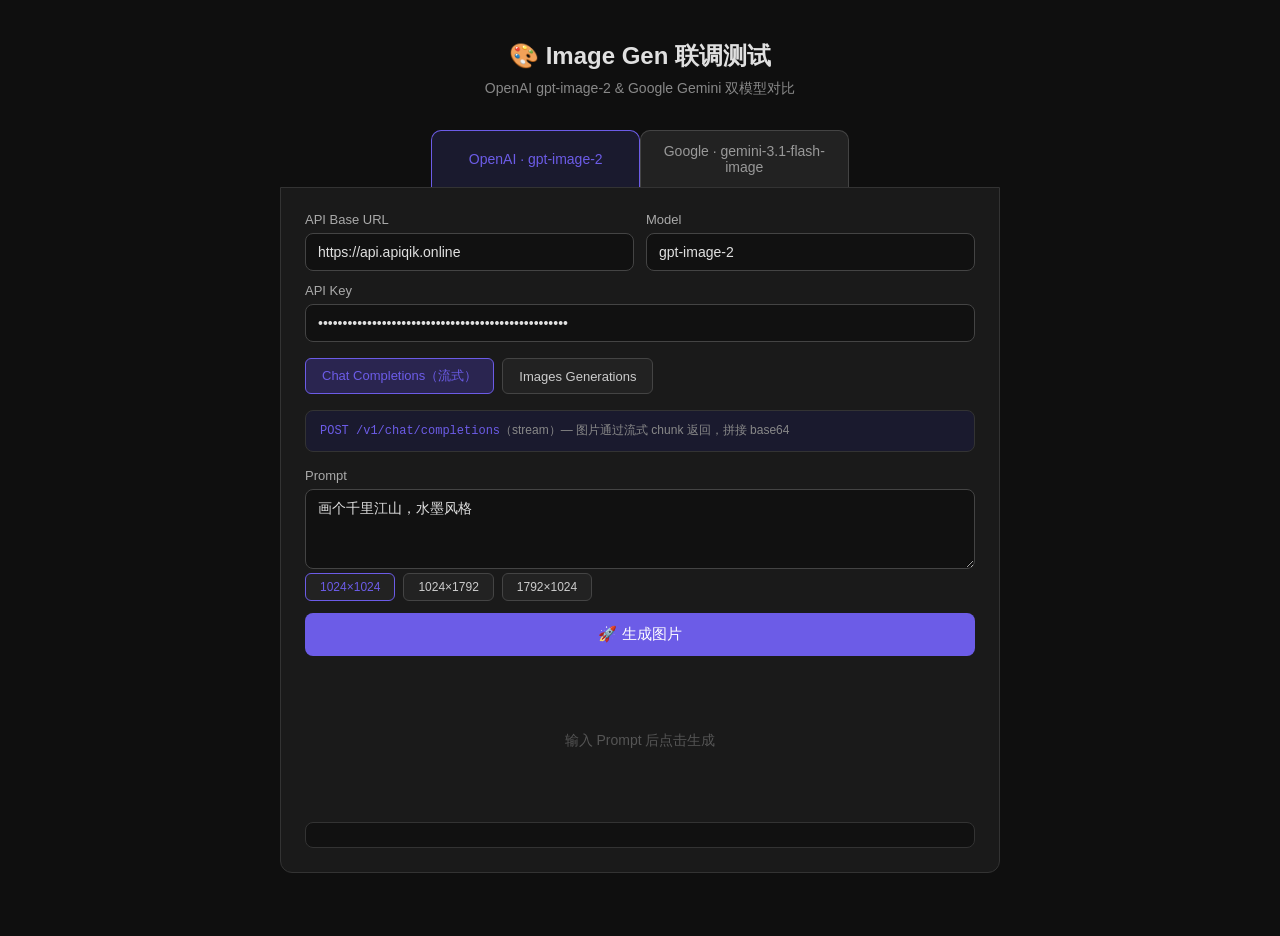
<file: test_gpt_image.html>
<!DOCTYPE html>
<html lang="zh-CN">
<head>
<meta charset="UTF-8">
<meta name="viewport" content="width=device-width, initial-scale=1.0">
<title>Image Gen 联调测试</title>
<style>
  * { margin: 0; padding: 0; box-sizing: border-box; }
  body { font-family: -apple-system, BlinkMacSystemFont, 'Segoe UI', sans-serif; background: #0f0f0f; color: #e0e0e0; min-height: 100vh; display: flex; flex-direction: column; align-items: center; padding: 40px 20px; }
  h1 { font-size: 24px; margin-bottom: 8px; }
  .subtitle { color: #888; margin-bottom: 32px; font-size: 14px; }
  .panel { background: #1a1a1a; border: 1px solid #333; border-radius: 12px; padding: 24px; width: 100%; max-width: 720px; margin-bottom: 24px; }
  .panel label { display: block; font-size: 13px; color: #aaa; margin-bottom: 6px; }
  .panel input, .panel textarea, .panel select { width: 100%; background: #111; border: 1px solid #444; border-radius: 8px; padding: 10px 12px; color: #e0e0e0; font-size: 14px; outline: none; }
  .panel input:focus, .panel textarea:focus { border-color: #6c5ce7; }
  .panel textarea { resize: vertical; min-height: 80px; }
  .row { display: flex; gap: 12px; margin-bottom: 12px; }
  .row > div { flex: 1; }
  .btn { background: #6c5ce7; color: #fff; border: none; border-radius: 8px; padding: 12px 24px; font-size: 15px; cursor: pointer; width: 100%; transition: background .2s; }
  .btn:hover { background: #5a4bd1; }
  .btn:disabled { background: #444; cursor: not-allowed; }
  .result-area { margin-top: 16px; text-align: center; }
  .result-area img { max-width: 100%; border-radius: 8px; margin-top: 12px; }
  .result-area .placeholder { color: #555; padding: 60px 0; font-size: 14px; }
  .log { background: #111; border: 1px solid #333; border-radius: 8px; padding: 12px; margin-top: 12px; font-family: 'SF Mono', Menlo, monospace; font-size: 12px; color: #888; max-height: 240px; overflow-y: auto; text-align: left; white-space: pre-wrap; word-break: break-all; }
  .log .err { color: #ff6b6b; }
  .log .ok { color: #51cf66; }
  .log .warn { color: #ffd43b; }
  .provider-tabs { display: flex; gap: 0; margin-bottom: 0; }
  .provider-tabs button { flex: 1; background: #222; border: 1px solid #444; color: #999; border-radius: 10px 10px 0 0; padding: 12px 20px; font-size: 14px; cursor: pointer; transition: all .2s; border-bottom: none; }
  .provider-tabs button.active-openai { background: #1a1a2e; color: #6c5ce7; border-color: #6c5ce7; border-bottom-color: #1a1a2e; }
  .provider-tabs button.active-google { background: #1a2a1a; color: #34d399; border-color: #34d399; border-bottom-color: #1a2a1a; }
  .tab-panel { border-top-left-radius: 0 !important; border-top-right-radius: 0 !important; }
  .info { background: #1a1a2e; border: 1px solid #333; border-radius: 8px; padding: 10px 14px; margin-bottom: 16px; font-size: 12px; color: #888; line-height: 1.6; }
  .info code { color: #6c5ce7; }
  .info-g { background: #1a2a1a; }
  .info-g code { color: #34d399; }
  .size-presets { display: flex; gap: 8px; flex-wrap: wrap; margin-bottom: 12px; }
  .size-presets button { background: #222; border: 1px solid #444; color: #ccc; border-radius: 6px; padding: 6px 14px; font-size: 12px; cursor: pointer; }
  .size-presets button.active { border-color: #6c5ce7; color: #6c5ce7; }
  .size-presets button.active-g { border-color: #34d399; color: #34d399; }
  .mode-tabs { display: flex; gap: 8px; margin-bottom: 16px; }
  .mode-tabs button { background: #222; border: 1px solid #444; color: #ccc; border-radius: 6px; padding: 8px 16px; font-size: 13px; cursor: pointer; }
  .mode-tabs button.active { border-color: #6c5ce7; color: #6c5ce7; background: #2a2550; }
  .quality-row { display: flex; gap: 12px; align-items: center; margin-bottom: 12px; }
  .quality-row label { margin-bottom: 0; }
  .quality-row select { width: auto; }
</style>
</head>
<body>

<h1>🎨 Image Gen 联调测试</h1>
<p class="subtitle">OpenAI gpt-image-2 & Google Gemini 双模型对比</p>

<div class="provider-tabs">
  <button class="active-openai" onclick="switchProvider('openai', this)">OpenAI · gpt-image-2</button>
  <button onclick="switchProvider('google', this)">Google · gemini-3.1-flash-image</button>
</div>

<!-- ========== OpenAI Panel ========== -->
<div class="panel tab-panel" id="panel-openai">
  <div class="row">
    <div>
      <label>API Base URL</label>
      <input id="oai-baseUrl" value="https://api.apiqik.online">
    </div>
    <div>
      <label>Model</label>
      <input id="oai-model" value="gpt-image-2">
    </div>
  </div>
  <div>
    <label>API Key</label>
    <input id="oai-apiKey" type="password" value="sk-DG9GryA78FbiluRMbIvMyrk9l6RxgNG1Ld7JCBkcT4xbVxPr">
  </div>

  <div style="margin-top:16px">
    <div class="mode-tabs">
      <button class="active" onclick="setOaiMode('chat', this)">Chat Completions（流式）</button>
      <button onclick="setOaiMode('images', this)">Images Generations</button>
    </div>
    <div class="info" id="oai-modeInfo">
      <code>POST /v1/chat/completions</code>（stream）— 图片通过流式 chunk 返回，拼接 base64
    </div>
  </div>

  <label>Prompt</label>
  <textarea id="oai-prompt">画个千里江山，水墨风格</textarea>

  <div class="size-presets" id="oai-sizes">
    <button class="active" onclick="setSize('oai','1024x1024',this)">1024×1024</button>
    <button onclick="setSize('oai','1024x1792',this)">1024×1792</button>
    <button onclick="setSize('oai','1792x1024',this)">1792×1024</button>
  </div>

  <div class="quality-row" id="oai-qualityRow" style="display:none">
    <label>Quality</label>
    <select id="oai-quality">
      <option value="standard">standard</option>
      <option value="hd">hd</option>
    </select>
    <label style="margin-left:16px">Response Format</label>
    <select id="oai-responseFormat">
      <option value="url">url</option>
      <option value="b64_json">b64_json</option>
    </select>
  </div>

  <button class="btn" id="oai-genBtn" onclick="generateOpenAI()">🚀 生成图片</button>

  <div class="result-area" id="oai-resultArea">
    <div class="placeholder">输入 Prompt 后点击生成</div>
  </div>
  <div class="log" id="oai-log"></div>
</div>

<!-- ========== Google Panel ========== -->
<div class="panel tab-panel" id="panel-google" style="display:none">
  <div class="row">
    <div>
      <label>API Base URL</label>
      <input id="ggl-baseUrl" value="https://api.apiqik.online">
    </div>
    <div>
      <label>Model</label>
      <input id="ggl-model" value="gemini-3.1-flash-image-preview">
    </div>
  </div>
  <div>
    <label>API Key</label>
    <input id="ggl-apiKey" type="password" value="sk-1TwCLWo6hW07GvYTFwIYlWS1ag2b5zQhX1ifYiU411h3vq18">
  </div>

  <div style="margin-top:16px">
    <div class="info info-g" id="ggl-modeInfo">
      <code>POST /v1/chat/completions</code>（stream）— Gemini 原生生图，走 chat 接口，图片通过 inline_data 返回
    </div>
  </div>

  <label>Prompt</label>
  <textarea id="ggl-prompt">画个千里江山，水墨风格</textarea>

  <div class="size-presets" id="ggl-sizes">
    <button class="active-g" onclick="setSize('ggl','1024x1024',this)">1024×1024</button>
    <button onclick="setSize('ggl','1024x1792',this)">1024×1792</button>
    <button onclick="setSize('ggl','1792x1024',this)">1792×1024</button>
  </div>

  <button class="btn" style="background:#34d399" id="ggl-genBtn" onclick="generateGoogle()">🚀 生成图片</button>

  <div class="result-area" id="ggl-resultArea">
    <div class="placeholder">输入 Prompt 后点击生成</div>
  </div>
  <div class="log" id="ggl-log"></div>
</div>

<script>
// ---- Provider Switch ----
let currentProvider = 'openai';

function switchProvider(provider, btn) {
  currentProvider = provider;
  document.querySelectorAll('.provider-tabs button').forEach(b => {
    b.className = '';
  });
  btn.className = provider === 'openai' ? 'active-openai' : 'active-google';
  document.getElementById('panel-openai').style.display = provider === 'openai' ? '' : 'none';
  document.getElementById('panel-google').style.display = provider === 'google' ? '' : 'none';
}

// ---- Size ----
const sizes = { oai: '1024x1024', ggl: '1024x1024' };

function setSize(prefix, size, btn) {
  sizes[prefix] = size;
  const cls = prefix === 'oai' ? 'active' : 'active-g';
  btn.parentElement.querySelectorAll('button').forEach(b => b.classList.remove('active', 'active-g'));
  btn.classList.add(cls);
}

// ---- OpenAI Mode ----
let oaiMode = 'chat';

function setOaiMode(mode, btn) {
  oaiMode = mode;
  btn.parentElement.querySelectorAll('button').forEach(b => b.classList.remove('active'));
  btn.classList.add('active');
  const info = document.getElementById('oai-modeInfo');
  const qRow = document.getElementById('oai-qualityRow');
  if (mode === 'chat') {
    info.innerHTML = '<code>POST /v1/chat/completions</code>（stream）— 图片通过流式 chunk 返回，拼接 base64';
    qRow.style.display = 'none';
  } else {
    info.innerHTML = '<code>POST /v1/images/generations</code> — 标准 DALL-E 格式，quality: standard/hd';
    qRow.style.display = 'flex';
  }
}

// ---- Logging ----
function log(prefix, msg, type = '') {
  const el = document.getElementById(`${prefix}-log`);
  const ts = new Date().toLocaleTimeString();
  el.innerHTML += `<span class="${type}">[${ts}] ${msg}</span>\n`;
  el.scrollTop = el.scrollHeight;
}

// ---- OpenAI Chat Stream ----
async function oaiChatStream() {
  const baseUrl = document.getElementById('oai-baseUrl').value.replace(/\/+$/, '');
  const apiKey = document.getElementById('oai-apiKey').value;
  const model = document.getElementById('oai-model').value;
  const prompt = document.getElementById('oai-prompt').value.trim();

  const body = { stream: true, model, messages: [{ role: 'user', content: prompt }] };
  log('oai', `Body: ${JSON.stringify(body)}`);

  const t0 = performance.now();
  const resp = await fetch(`${baseUrl}/v1/chat/completions`, {
    method: 'POST',
    headers: { 'Content-Type': 'application/json', 'Authorization': `Bearer ${apiKey}` },
    body: JSON.stringify(body),
  });

  const elapsed = ((performance.now() - t0) / 1000).toFixed(1);
  log('oai', `HTTP ${resp.status} (${elapsed}s)`, resp.ok ? 'ok' : 'err');

  if (!resp.ok) {
    const err = await resp.json();
    log('oai', `Error: ${JSON.stringify(err)}`, 'err');
    throw new Error(err.error?.message || JSON.stringify(err));
  }

  const reader = resp.body.getReader();
  const decoder = new TextDecoder();
  let buffer = '', fullContent = '', chunkCount = 0;

  while (true) {
    const { done, value } = await reader.read();
    if (done) break;
    buffer += decoder.decode(value, { stream: true });
    const lines = buffer.split('\n');
    buffer = lines.pop() || '';
    for (const line of lines) {
      const trimmed = line.trim();
      if (!trimmed || !trimmed.startsWith('data:')) continue;
      const data = trimmed.slice(5).trim();
      if (data === '[DONE]') { log('oai', `Stream done, ${chunkCount} chunks`, 'ok'); continue; }
      try {
        const json = JSON.parse(data);
        const delta = json.choices?.[0]?.delta;
        if (delta?.content) {
          fullContent += delta.content;
          chunkCount++;
          if (chunkCount <= 3 || chunkCount % 20 === 0) log('oai', `Chunk #${chunkCount}, len: ${fullContent.length}`, 'ok');
        }
      } catch (e) {}
    }
  }

  const total = ((performance.now() - t0) / 1000).toFixed(1);
  log('oai', `Total: ${total}s, content len: ${fullContent.length}`, 'ok');
  return fullContent;
}

// ---- OpenAI Images ----
async function oaiImages() {
  const baseUrl = document.getElementById('oai-baseUrl').value.replace(/\/+$/, '');
  const apiKey = document.getElementById('oai-apiKey').value;
  const model = document.getElementById('oai-model').value;
  const prompt = document.getElementById('oai-prompt').value.trim();
  const quality = document.getElementById('oai-quality').value;
  const responseFormat = document.getElementById('oai-responseFormat').value;

  const body = { model, prompt, n: 1, size: sizes.oai, quality, response_format: responseFormat };
  log('oai', `Body: ${JSON.stringify(body)}`);

  const t0 = performance.now();
  const resp = await fetch(`${baseUrl}/v1/images/generations`, {
    method: 'POST',
    headers: { 'Content-Type': 'application/json', 'Authorization': `Bearer ${apiKey}` },
    body: JSON.stringify(body),
  });

  const elapsed = ((performance.now() - t0) / 1000).toFixed(1);
  log('oai', `HTTP ${resp.status} (${elapsed}s)`, resp.ok ? 'ok' : 'err');
  const data = await resp.json();
  if (!resp.ok) { log('oai', `Error: ${JSON.stringify(data)}`, 'err'); throw new Error(data.error?.message || JSON.stringify(data)); }

  log('oai', `Response keys: ${Object.keys(data).join(', ')}`, 'ok');
  if (data.data?.length > 0) {
    const item = data.data[0];
    if (item.b64_json) { log('oai', `b64_json ${item.b64_json.length} chars`, 'ok'); return { type: 'b64', data: item.b64_json }; }
    if (item.url) { log('oai', `URL: ${item.url}`, 'ok'); return { type: 'url', data: item.url }; }
  }
  return { type: 'raw', data: JSON.stringify(data, null, 2) };
}

// ---- OpenAI Generate ----
async function generateOpenAI() {
  const btn = document.getElementById('oai-genBtn');
  const resultArea = document.getElementById('oai-resultArea');
  if (!document.getElementById('oai-prompt').value.trim()) { alert('请输入 Prompt'); return; }
  btn.disabled = true; btn.textContent = '⏳ 生成中...';
  resultArea.innerHTML = '<div class="placeholder">请求中，图片生成通常 15-60s...</div>';
  log('oai', '--- 新请求 ---');

  try {
    if (oaiMode === 'chat') {
      log('oai', `POST /v1/chat/completions (stream)`);
      const content = await oaiChatStream();
      displayChatResult('oai', content, resultArea);
    } else {
      log('oai', `POST /v1/images/generations`);
      const result = await oaiImages();
      if (result.type === 'b64') resultArea.innerHTML = `<img src="data:image/png;base64,${result.data}" alt="generated">`;
      else if (result.type === 'url') resultArea.innerHTML = `<img src="${result.data}" alt="generated">`;
      else resultArea.innerHTML = `<pre style="text-align:left;color:#aaa;font-size:11px;max-height:400px;overflow:auto">${result.data}</pre>`;
    }
  } catch (e) {
    log('oai', `Error: ${e.message}`, 'err');
    resultArea.innerHTML = `<div class="placeholder" style="color:#ff6b6b">❌ ${e.message}</div>`;
  } finally {
    btn.disabled = false; btn.textContent = '🚀 生成图片';
  }
}

// ---- Google Gemini Chat Stream ----
async function gglChatStream() {
  const baseUrl = document.getElementById('ggl-baseUrl').value.replace(/\/+$/, '');
  const apiKey = document.getElementById('ggl-apiKey').value;
  const model = document.getElementById('ggl-model').value;
  const prompt = document.getElementById('ggl-prompt').value.trim();

  const body = {
    stream: true,
    model,
    messages: [{ role: 'user', content: prompt }],
  };
  log('ggl', `Body: ${JSON.stringify(body)}`);

  const t0 = performance.now();
  const resp = await fetch(`${baseUrl}/v1/chat/completions`, {
    method: 'POST',
    headers: { 'Content-Type': 'application/json', 'Authorization': `Bearer ${apiKey}` },
    body: JSON.stringify(body),
  });

  const elapsed = ((performance.now() - t0) / 1000).toFixed(1);
  log('ggl', `HTTP ${resp.status} (${elapsed}s)`, resp.ok ? 'ok' : 'err');

  if (!resp.ok) {
    const err = await resp.json();
    log('ggl', `Error: ${JSON.stringify(err)}`, 'err');
    throw new Error(err.error?.message || JSON.stringify(err));
  }

  const reader = resp.body.getReader();
  const decoder = new TextDecoder();
  let buffer = '', fullContent = '', chunkCount = 0;
  // Gemini may return image as inline_data in parts
  let inlineImages = [];

  while (true) {
    const { done, value } = await reader.read();
    if (done) break;
    buffer += decoder.decode(value, { stream: true });
    const lines = buffer.split('\n');
    buffer = lines.pop() || '';
    for (const line of lines) {
      const trimmed = line.trim();
      if (!trimmed || !trimmed.startsWith('data:')) continue;
      const data = trimmed.slice(5).trim();
      if (data === '[DONE]') { log('ggl', `Stream done, ${chunkCount} chunks`, 'ok'); continue; }
      try {
        const json = JSON.parse(data);
        const choice = json.choices?.[0];
        const delta = choice?.delta;

        // Standard text content
        if (delta?.content) {
          fullContent += delta.content;
          chunkCount++;
          if (chunkCount <= 3 || chunkCount % 20 === 0) log('ggl', `Chunk #${chunkCount}, len: ${fullContent.length}`, 'ok');
        }

        // Gemini inline_data image (some proxies convert to content with data URI)
        if (delta?.content && delta.content.includes('data:image')) {
          log('ggl', 'Found inline image data in content', 'ok');
        }

        // Check for multipart content (some proxies pass image as separate part)
        if (delta?.parts) {
          for (const part of delta.parts) {
            if (part.inline_data) {
              log('ggl', `Inline image: ${part.inline_data.mime_type}, ${part.inline_data.data?.length || 0} chars`, 'ok');
              inlineImages.push(part.inline_data);
            }
          }
        }
      } catch (e) {}
    }
  }

  const total = ((performance.now() - t0) / 1000).toFixed(1);
  log('ggl', `Total: ${total}s, content len: ${fullContent.length}, inline images: ${inlineImages.length}`, 'ok');

  return { content: fullContent, inlineImages };
}

// ---- Google Generate ----
async function generateGoogle() {
  const btn = document.getElementById('ggl-genBtn');
  const resultArea = document.getElementById('ggl-resultArea');
  if (!document.getElementById('ggl-prompt').value.trim()) { alert('请输入 Prompt'); return; }
  btn.disabled = true; btn.textContent = '⏳ 生成中...';
  resultArea.innerHTML = '<div class="placeholder">请求中，图片生成通常 15-60s...</div>';
  log('ggl', '--- 新请求 ---');

  try {
    log('ggl', `POST /v1/chat/completions (stream) model=${document.getElementById('ggl-model').value}`);
    const { content, inlineImages } = await gglChatStream();

    // 1. Inline images from parts
    if (inlineImages.length > 0) {
      const img = inlineImages[0];
      resultArea.innerHTML = `<img src="data:${img.mime_type};base64,${img.data}" alt="generated">`;
      log('ggl', 'Image displayed from inline_data', 'ok');
      return;
    }

    // 2. data:image URI in content
    const dataUriMatch = content.match(/data:image\/([^;]+);base64,([A-Za-z0-9+/=]+)/);
    if (dataUriMatch) {
      resultArea.innerHTML = `<img src="data:image/${dataUriMatch[1]};base64,${dataUriMatch[2]}" alt="generated">`;
      log('ggl', 'Image extracted from data URI', 'ok');
      return;
    }

    // 3. Raw base64
    if (content.length > 1000 && /^[A-Za-z0-9+/=\s\r\n]+$/.test(content)) {
      const clean = content.replace(/[\s\r\n]/g, '');
      resultArea.innerHTML = `<img src="data:image/png;base64,${clean}" alt="generated">`;
      log('ggl', `Image extracted as raw base64 (${clean.length} chars)`, 'ok');
      return;
    }

    // 4. URL
    const urlMatch = content.match(/https?:\/\/[^\s"']+/);
    if (urlMatch) {
      resultArea.innerHTML = `<img src="${urlMatch[0]}" alt="generated">`;
      log('ggl', `Image URL: ${urlMatch[0]}`, 'ok');
      return;
    }

    // 5. Text only
    log('ggl', 'No image found in response', 'warn');
    resultArea.innerHTML = `<div style="color:#e0e0e0;padding:20px;text-align:left;white-space:pre-wrap;font-size:14px">${content}</div>`;
  } catch (e) {
    log('ggl', `Error: ${e.message}`, 'err');
    resultArea.innerHTML = `<div class="placeholder" style="color:#ff6b6b">❌ ${e.message}</div>`;
  } finally {
    btn.disabled = false; btn.textContent = '🚀 生成图片';
  }
}

// ---- Shared: display chat result ----
function displayChatResult(prefix, content, resultArea) {
  // 1. data:image URI
  const dataUriMatch = content.match(/data:image\/([^;]+);base64,([A-Za-z0-9+/=]+)/);
  if (dataUriMatch) {
    resultArea.innerHTML = `<img src="data:image/${dataUriMatch[1]};base64,${dataUriMatch[2]}" alt="generated">`;
    log(prefix, 'Image from data URI', 'ok');
    return;
  }
  // 2. Raw base64
  if (content.length > 1000 && /^[A-Za-z0-9+/=\s\r\n]+$/.test(content)) {
    const clean = content.replace(/[\s\r\n]/g, '');
    resultArea.innerHTML = `<img src="data:image/png;base64,${clean}" alt="generated">`;
    log(prefix, `Raw base64 (${clean.length} chars)`, 'ok');
    return;
  }
  // 3. URL
  const urlMatch = content.match(/https?:\/\/[^\s"']+/);
  if (urlMatch) {
    resultArea.innerHTML = `<img src="${urlMatch[0]}" alt="generated">`;
    log(prefix, `URL: ${urlMatch[0]}`, 'ok');
    return;
  }
  // 4. Text
  log(prefix, 'No image found', 'warn');
  resultArea.innerHTML = `<div style="color:#e0e0e0;padding:20px;text-align:left;white-space:pre-wrap;font-size:14px">${content}</div>`;
}
</script>
</body>
</html>
</file>
